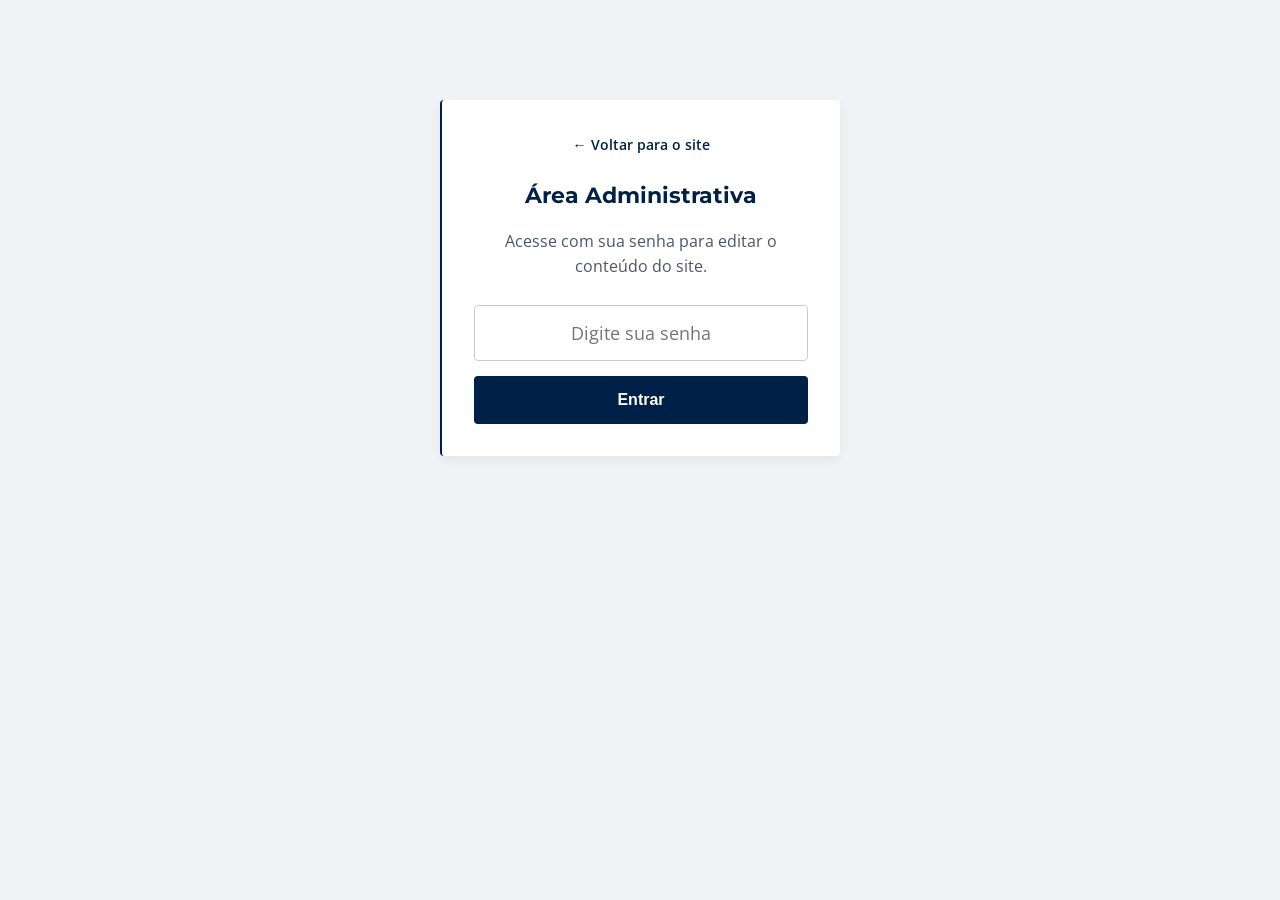
<file: admin/index.html>
<!DOCTYPE html>
<html lang="pt-BR">
<head>
    <meta charset="UTF-8">
    <meta name="viewport" content="width=device-width, initial-scale=1.0">
    <title>Admin - BioShield Strategic</title>
    <link rel="stylesheet" href="/assets/css/style.css">
    <style>
        .admin-section { padding: 40px 0; }
        .hidden { display: none !important; }
        input, textarea, select { margin-bottom: 15px; border: 1px solid #ccc; padding: 10px; border-radius: 4px; width: 100%; box-sizing: border-box; font-size: 14px; }
        textarea { resize: vertical; min-height: 80px; }
        .btn-save { background: #28a745; margin-top: 20px; }
        .btn-add { background: var(--deep-navy); margin-bottom: 20px; }
        .btn-delete { background: var(--security-red); padding: 8px 16px; margin-top: 10px; }
        .btn-edit { background: var(--slate-grey); padding: 8px 16px; margin-top: 10px; margin-left: 10px; }
        
        .toast {
            position: fixed;
            top: 20px;
            right: 20px;
            padding: 20px 30px;
            border-radius: 8px;
            color: white;
            font-weight: 600;
            font-size: 16px;
            z-index: 10000;
            animation: slideIn 0.3s ease;
            box-shadow: 0 4px 20px rgba(0,0,0,0.3);
        }
        .toast.success { background: #22c55e; }
        .toast.error { background: #ef4444; }
        .toast.info { background: var(--deep-navy); }
        
        @keyframes slideIn {
            from { transform: translateX(100%); opacity: 0; }
            to { transform: translateX(0); opacity: 1; }
        }
        @keyframes slideOut {
            from { transform: translateX(0); opacity: 1; }
            to { transform: translateX(100%); opacity: 0; }
        }
        .toast.hiding { animation: slideOut 0.3s ease forwards; }

        .article-modal {
            position: fixed;
            top: 0;
            left: 0;
            width: 100%;
            height: 100%;
            background: rgba(0,33,71,0.8);
            z-index: 5000;
            display: none;
            justify-content: center;
            align-items: flex-start;
            padding: 40px 20px;
            overflow-y: auto;
        }
        .article-modal.active { display: flex; }
        .article-modal-content {
            background: white;
            width: 100%;
            max-width: 800px;
            border-radius: 8px;
            padding: 40px;
            position: relative;
            box-shadow: 0 20px 60px rgba(0,0,0,0.3);
        }
        .modal-close-btn {
            position: absolute;
            top: 15px;
            right: 20px;
            font-size: 28px;
            cursor: pointer;
            color: var(--slate-grey);
            background: none;
            border: none;
            line-height: 1;
        }
        .modal-close-btn:hover { color: var(--deep-navy); }
        .modal-section {
            border: 1px solid #e5e7eb;
            border-radius: 8px;
            padding: 20px;
            margin-bottom: 20px;
        }
        .modal-section h4 {
            margin: 0 0 15px 0;
            padding-bottom: 10px;
            border-bottom: 2px solid var(--deep-navy);
        }
        .lang-badge {
            display: inline-block;
            padding: 4px 12px;
            border-radius: 4px;
            font-size: 12px;
            font-weight: 700;
            margin-bottom: 15px;
        }
        .lang-badge.pt { background: #dbeafe; color: #1e40af; }
        .lang-badge.en { background: #dcfce7; color: #166534; }
        label { display: block; margin-bottom: 6px; font-weight: 600; font-size: 13px; color: var(--slate-grey); }
        .html-hint {
            font-size: 11px;
            color: #6b7280;
            margin-top: 4px;
        }
        .action-buttons {
            display: flex;
            gap: 10px;
            flex-wrap: wrap;
            margin-top: 20px;
            padding-top: 20px;
            border-top: 1px solid #eee;
        }
        .article-card-actions {
            display: flex;
            gap: 10px;
            margin-top: 15px;
            padding-top: 15px;
            border-top: 1px dashed #eee;
        }
        .articles-grid {
            display: grid;
            grid-template-columns: repeat(auto-fill, minmax(280px, 1fr));
            gap: 20px;
            margin-top: 20px;
        }
        .article-card {
            background: white;
            border: 1px solid #e5e7eb;
            border-radius: 8px;
            padding: 20px;
            transition: all 0.2s;
        }
        .article-card:hover {
            box-shadow: 0 4px 15px rgba(0,33,71,0.1);
            border-color: var(--deep-navy);
        }
        .article-card h4 {
            margin: 0 0 10px 0;
            color: var(--deep-navy);
            font-size: 16px;
        }
        .article-card p {
            margin: 0;
            color: var(--slate-grey);
            font-size: 13px;
            line-height: 1.5;
        }
    </style>
</head>
<body style="background: #f0f2f5;">

    <div id="login-area" class="admin-login container">
        <div class="card" style="margin-top: 60px; text-align: center;">
            <div style="margin-bottom: 20px;">
                <a href="/" style="color: var(--deep-navy); font-weight: 600; text-decoration: none; font-size: 14px;">← Voltar para o site</a>
            </div>
            <h2 style="margin-bottom: 10px;">Área Administrativa</h2>
            <p style="color: var(--slate-grey); margin-bottom: 25px;">Acesse com sua senha para editar o conteúdo do site.</p>
            <form id="login-form">
                <input type="password" id="admin-pass" placeholder="Digite sua senha" required style="text-align: center; font-size: 18px; padding: 15px;">
                <button type="submit" class="btn" style="width: 100%; padding: 15px; font-size: 16px;">Entrar</button>
            </form>
        </div>
    </div>

    <div id="admin-dashboard" class="hidden">
        <header class="header">
            <div class="container">
                <a href="/" class="brand">BioShield Strategic</a>
                <nav style="display: flex; gap: 15px; align-items: center;">
                    <span style="color: var(--slate-grey); font-size: 14px; background: var(--medical-white); padding: 5px 12px; border-radius: 4px;">Modo Admin</span>
                    <a href="/" class="btn btn-secondary" style="padding: 8px 16px; font-size: 14px;">Ver Site</a>
                    <button onclick="logout()" class="btn" style="padding: 8px 16px; font-size: 14px;">Sair</button>
                </nav>
            </div>
        </header>

        <div class="container admin-container">
            <div class="tabs-nav">
                <div class="tab-link active" onclick="showTab('articles-manager')">Artigos</div>
                <div class="tab-link" onclick="showTab('site-config')">Configurações</div>
            </div>

            <div id="site-config" class="tab-content">
                <h3>Configurações do Site</h3>
                <div class="modal-section">
                    <h4>Seção Hero (Português)</h4>
                    <div class="form-group">
                        <label>Título Principal</label>
                        <input type="text" id="site-hero-title-pt">
                    </div>
                    <div class="form-group">
                        <label>Subtítulo</label>
                        <textarea id="site-hero-subtitle-pt" rows="3"></textarea>
                    </div>
                    <div class="form-group">
                        <label>Texto do Botão</label>
                        <input type="text" id="site-hero-btn-pt">
                    </div>
                </div>
                <div class="modal-section">
                    <h4>Seção Hero (English)</h4>
                    <div class="form-group">
                        <label>Main Title</label>
                        <input type="text" id="site-hero-title-en">
                    </div>
                    <div class="form-group">
                        <label>Subtitle</label>
                        <textarea id="site-hero-subtitle-en" rows="3"></textarea>
                    </div>
                    <div class="form-group">
                        <label>Button Text</label>
                        <input type="text" id="site-hero-btn-en">
                    </div>
                </div>
                <div class="modal-section">
                    <h4>Informações de Contato</h4>
                    <div class="form-group">
                        <label>Telefone (PT)</label>
                        <input type="text" id="site-contact-phone-pt">
                    </div>
                    <div class="form-group">
                        <label>Telefone (EN)</label>
                        <input type="text" id="site-contact-phone-en">
                    </div>
                    <div class="form-group">
                        <label>E-mail</label>
                        <input type="email" id="site-contact-email">
                    </div>
                </div>
                <div class="action-buttons">
                    <button class="btn btn-save" id="save-settings-btn">Salvar Configurações</button>
                </div>
            </div>

            <div id="articles-manager" class="tab-content active">
                <div style="display: flex; justify-content: space-between; align-items: center; margin-bottom: 25px; flex-wrap: wrap; gap: 15px;">
                    <h3 style="margin: 0;">Artigos do Site</h3>
                    <button class="btn" onclick="openNewArticleModal()">+ Novo Artigo</button>
                </div>
                <div id="articles-grid" class="articles-grid"></div>
            </div>

            <div id="save-section" style="margin-top: 40px; padding-top: 30px; border-top: 3px solid var(--deep-navy);">
                <button class="btn btn-save" id="save-all-btn" style="padding: 18px 40px; font-size: 18px;">
                    Publicar Alterações no Site
                </button>
                <p style="color: var(--slate-grey); font-size: 13px; margin-top: 10px;">Após clicar, insira seu token do GitHub para publicar.</p>
            </div>
        </div>
    </div>

    <div id="article-modal" class="article-modal">
        <div class="article-modal-content">
            <button class="modal-close-btn" onclick="closeArticleModal()">&times;</button>
            <h2 id="modal-title" style="margin-bottom: 25px;">Novo Artigo</h2>
            
            <div class="modal-section">
                <span class="lang-badge pt">PORTUGUÊS</span>
                <h4>Dados em Português</h4>
                <div class="form-group">
                    <label>Título do Artigo</label>
                    <input type="text" id="modal-pt-title" placeholder="Ex: Estratégias de Biossegurança">
                </div>
                <div class="form-group">
                    <label>Resumo (breve descrição)</label>
                    <input type="text" id="modal-pt-summary" placeholder="Ex: Aprenda como implementar...">
                </div>
                <div class="form-group">
                    <label>Conteúdo Completo</label>
                    <textarea id="modal-pt-content" rows="12" placeholder="Digite o conteúdo do artigo aqui. Parágrafos são separados por linhas em branco."></textarea>
                    <p class="html-hint">Parágrafos serão convertidos automaticamente. Use linha em branco para separar parágrafos.</p>
                </div>
            </div>

            <div class="modal-section">
                <span class="lang-badge en">ENGLISH</span>
<h4>Dados em Inglês</h4>
                <p style="font-size: 13px; color: var(--slate-grey); margin-bottom: 15px;">
                    Preencha manualmente. Use Google Translate ou outro tradutor de sua preferência.
                </p>
                <div class="form-group">
                    <label>Article Title</label>
                    <input type="text" id="modal-en-title" placeholder="Article title in English">
                </div>
                <div class="form-group">
                    <label>Summary</label>
                    <input type="text" id="modal-en-summary" placeholder="Brief description in English">
                </div>
                <div class="form-group">
                    <label>Full Content</label>
                    <textarea id="modal-en-content" rows="12" placeholder="Article content in English..."></textarea>
                    <p class="html-hint">Paragraphs will be converted automatically.</p>
                </div>
            </div>

            <div class="action-buttons">
                <button class="btn btn-save" onclick="saveArticleFromModal()">Salvar Artigo</button>
                <button class="btn btn-secondary" onclick="closeArticleModal()">Cancelar</button>
            </div>
        </div>
    </div>

    <div id="toast-container"></div>

<script>
        let currentData = null;
        let editingArticleId = null;
        const REPO_OWNER = 'bioshieldstrategic';
        const REPO_NAME = 'bioshieldstrategic.github.io';
        const FILE_PATH = 'data/content.json';

        function showToast(message, type) {
            const container = document.getElementById('toast-container');
            const toast = document.createElement('div');
            toast.className = 'toast ' + type;
            toast.textContent = message;
            container.appendChild(toast);
            setTimeout(function() {
                toast.classList.add('hiding');
                setTimeout(function() { toast.remove(); }, 300);
            }, type === 'success' ? 4000 : 3000);
        }

        document.getElementById('login-form').addEventListener('submit', function(e) {
            e.preventDefault();
            const pass = document.getElementById('admin-pass').value;
            if (pass === 'bio2026') {
                document.getElementById('login-area').classList.add('hidden');
                document.getElementById('admin-dashboard').classList.remove('hidden');
                loadCurrentContent();
            } else {
                showToast('Senha incorreta. Tente novamente.', 'error');
            }
        });

        document.getElementById('admin-pass').addEventListener('keypress', function(e) {
            if (e.key === 'Enter') {
                e.preventDefault();
                document.getElementById('login-form').dispatchEvent(new Event('submit'));
            }
        });

        function logout() {
            showToast('Saindo do painel admin...', 'info');
            setTimeout(function() { location.reload(); }, 1000);
        }

        function showTab(tabId) {
            document.querySelectorAll('.tab-content').forEach(function(t) { t.classList.remove('active'); });
            document.querySelectorAll('.tab-link').forEach(function(l) { l.classList.remove('active'); });
            document.getElementById(tabId).classList.add('active');
            event.target.classList.add('active');
        }

        async function loadCurrentContent() {
            try {
                showToast('Carregando dados...', 'info');
                const response = await fetch('/data/content.json');
                currentData = await response.json();
                populateSiteConfig();
                renderArticlesGrid();
                showToast('Dados carregados com sucesso!', 'success');
            } catch (err) {
                showToast('Erro ao carregar dados. Tente novamente.', 'error');
                console.error(err);
            }
        }

        function populateSiteConfig() {
            const pt = currentData.pt.site;
            const en = currentData.en.site;
            document.getElementById('site-hero-title-pt').value = pt.hero.title || '';
            document.getElementById('site-hero-subtitle-pt').value = pt.hero.subtitle || '';
            document.getElementById('site-hero-btn-pt').value = pt.hero.buttonText || '';
            document.getElementById('site-hero-title-en').value = en.hero.title || '';
            document.getElementById('site-hero-subtitle-en').value = en.hero.subtitle || '';
            document.getElementById('site-hero-btn-en').value = en.hero.buttonText || '';
            document.getElementById('site-contact-phone-pt').value = pt.contact.phone || '';
            document.getElementById('site-contact-phone-en').value = en.contact.phone || '';
            document.getElementById('site-contact-email').value = pt.contact.email || '';
        }

        function renderArticlesGrid() {
            const grid = document.getElementById('articles-grid');
            grid.innerHTML = currentData.pt.articles.map(function(art) {
                return '<div class="article-card">' +
                    '<span style="display: inline-block; background: var(--deep-navy); color: white; padding: 2px 8px; border-radius: 4px; font-size: 11px; margin-bottom: 10px;">ID ' + art.id + '</span>' +
                    '<h4>' + art.title + '</h4>' +
                    '<p>' + art.summary + '</p>' +
                    '<div class="article-card-actions">' +
                    '<button class="btn" style="padding: 8px 16px; font-size: 13px;" onclick="editArticle(\'' + art.id + '\')">Editar</button>' +
                    '<button class="btn btn-delete" style="padding: 8px 16px; font-size: 13px;" onclick="deleteArticle(\'' + art.id + '\')">Excluir</button>' +
                    '</div></div>';
            }).join('');
        }

        function openNewArticleModal() {
            editingArticleId = null;
            document.getElementById('modal-title').textContent = 'Novo Artigo';
            document.getElementById('modal-pt-title').value = '';
            document.getElementById('modal-pt-summary').value = '';
            document.getElementById('modal-pt-content').value = '';
            document.getElementById('modal-en-title').value = '';
            document.getElementById('modal-en-summary').value = '';
            document.getElementById('modal-en-content').value = '';
            document.getElementById('article-modal').classList.add('active');
            document.body.style.overflow = 'hidden';
        }

        function editArticle(id) {
            const ptIndex = currentData.pt.articles.findIndex(function(a) { return a.id == id; });
            const enIndex = currentData.en.articles.findIndex(function(a) { return a.id == id; });
            if (ptIndex === -1) return;

            editingArticleId = id;
            const ptArt = currentData.pt.articles[ptIndex];
            const enArt = currentData.en.articles[enIndex] || {};

            document.getElementById('modal-title').textContent = 'Editando Artigo';
            document.getElementById('modal-pt-title').value = ptArt.title;
            document.getElementById('modal-pt-summary').value = ptArt.summary;
            document.getElementById('modal-pt-content').value = stripHtml(ptArt.content);
            document.getElementById('modal-en-title').value = enArt.title || '';
            document.getElementById('modal-en-summary').value = enArt.summary || '';
            document.getElementById('modal-en-content').value = stripHtml(enArt.content || '');
            
            document.getElementById('article-modal').classList.add('active');
            document.body.style.overflow = 'hidden';
        }

        function closeArticleModal() {
            document.getElementById('article-modal').classList.remove('active');
            document.body.style.overflow = 'auto';
        }

        function stripHtml(html) {
            const tmp = document.createElement('div');
            tmp.innerHTML = html;
            return tmp.textContent || tmp.innerText || '';
        }

        function textToHtml(text) {
            return text.split('\n\n').filter(function(p) { return p.trim(); }).map(function(p) { 
                return '<p>' + p.replace(/\n/g, '<br>') + '</p>'; 
            }).join('');
        }

        function saveArticleFromModal() {
            const ptTitle = document.getElementById('modal-pt-title').value.trim();
            const ptSummary = document.getElementById('modal-pt-summary').value.trim();
            const ptContent = document.getElementById('modal-pt-content').value.trim();
            const enTitle = document.getElementById('modal-en-title').value.trim();
            const enSummary = document.getElementById('modal-en-summary').value.trim();
            const enContent = document.getElementById('modal-en-content').value.trim();

            if (!ptTitle || !ptContent) {
                showToast('Por favor, preencha o titulo e conteudo em portugues.', 'error');
                return;
            }

            const newPtArticle = {
                id: editingArticleId || (parseInt(currentData.pt.articles[currentData.pt.articles.length - 1]?.id || 0) + 1).toString(),
                title: ptTitle,
                summary: ptSummary,
                content: textToHtml(ptContent)
            };

            const newEnArticle = {
                id: newPtArticle.id,
                title: enTitle || ptTitle,
                summary: enSummary || ptSummary,
                content: textToHtml(enContent) || textToHtml(ptContent)
            };

            if (editingArticleId) {
                const ptIndex = currentData.pt.articles.findIndex(function(a) { return a.id === editingArticleId; });
                const enIndex = currentData.en.articles.findIndex(function(a) { return a.id === editingArticleId; });
                currentData.pt.articles[ptIndex] = newPtArticle;
                currentData.en.articles[enIndex] = newEnArticle;
            } else {
                currentData.pt.articles.push(newPtArticle);
                currentData.en.articles.push(newEnArticle);
            }

            closeArticleModal();
            renderArticlesGrid();
            showToast(editingArticleId ? 'Artigo atualizado!' : 'Artigo criado!', 'success');
        }

        function deleteArticle(id) {
            if (!confirm('Tem certeza que deseja excluir este artigo?')) return;
            
            currentData.pt.articles = currentData.pt.articles.filter(function(a) { return a.id !== id; });
            currentData.en.articles = currentData.en.articles.filter(function(a) { return a.id !== id; });
            renderArticlesGrid();
            showToast('Artigo excluido!', 'success');
        }

        document.getElementById('save-settings-btn').addEventListener('click', function() {
            currentData.pt.site.hero.title = document.getElementById('site-hero-title-pt').value;
            currentData.pt.site.hero.subtitle = document.getElementById('site-hero-subtitle-pt').value;
            currentData.pt.site.hero.buttonText = document.getElementById('site-hero-btn-pt').value;
            currentData.en.site.hero.title = document.getElementById('site-hero-title-en').value;
            currentData.en.site.hero.subtitle = document.getElementById('site-hero-subtitle-en').value;
            currentData.en.site.hero.buttonText = document.getElementById('site-hero-btn-en').value;
            currentData.pt.site.contact.phone = document.getElementById('site-contact-phone-pt').value;
            currentData.en.site.contact.phone = document.getElementById('site-contact-phone-en').value;
            currentData.pt.site.contact.email = document.getElementById('site-contact-email').value;
            currentData.en.site.contact.email = document.getElementById('site-contact-email').value;
            showToast('Configuracoes salvas localmente! Clique em Publicar para salvar no GitHub.', 'info');
        });

        document.getElementById('save-all-btn').addEventListener('click', async function() {
            const token = prompt('Digite seu GitHub Personal Access Token (PAT) para publicar as alteracoes:\n\nGerar token em: GitHub > Settings > Developer settings > Personal access tokens\nO token precisa da permissao "repo".');
            
            if (!token) return;

            showToast('Enviando alteracoes...', 'info');

            try {
                const getFile = await fetch('https://api.github.com/repos/' + REPO_OWNER + '/' + REPO_NAME + '/contents/' + FILE_PATH, {
                    headers: { 'Authorization': 'token ' + token }
                });
                
                if (!getFile.ok) {
                    const err = await getFile.json();
                    throw new Error(err.message || 'Erro ao acessar arquivo');
                }
                
                const fileData = await getFile.json();
                const sha = fileData.sha;
                const updatedContent = btoa(unescape(encodeURIComponent(JSON.stringify(currentData, null, 2))));
                
                const putFile = await fetch('https://api.github.com/repos/' + REPO_OWNER + '/' + REPO_NAME + '/contents/' + FILE_PATH, {
                    method: 'PUT',
                    headers: {
                        'Authorization': 'token ' + token,
                        'Content-Type': 'application/json'
                    },
                    body: JSON.stringify({
                        message: 'Atualizacao de conteudo - ' + new Date().toLocaleString('pt-BR'),
                        content: updatedContent,
                        sha: sha
                    })
                });

                if (putFile.ok) {
                    showToast('SUCESSO! Alteracoes publicadas no site!', 'success');
                    setTimeout(function() {
                        showToast('Saindo do painel admin...', 'info');
                        setTimeout(function() { location.href = '/'; }, 1500);
                    }, 2000);
                } else {
                    const err = await putFile.json();
                    throw new Error(err.message || 'Erro ao fazer upload');
                }
            } catch (err) {
                showToast('ERRO: ' + err.message, 'error');
            }
        });

        window.onclick = function(e) {
            if (e.target.classList.contains('article-modal')) {
                closeArticleModal();
            }
        };

        window.showTab = showTab;
        window.logout = logout;
        window.openNewArticleModal = openNewArticleModal;
        window.editArticle = editArticle;
        window.deleteArticle = deleteArticle;
        window.closeArticleModal = closeArticleModal;
        window.saveArticleFromModal = saveArticleFromModal;
    </script>
</body>
</html>
</file>
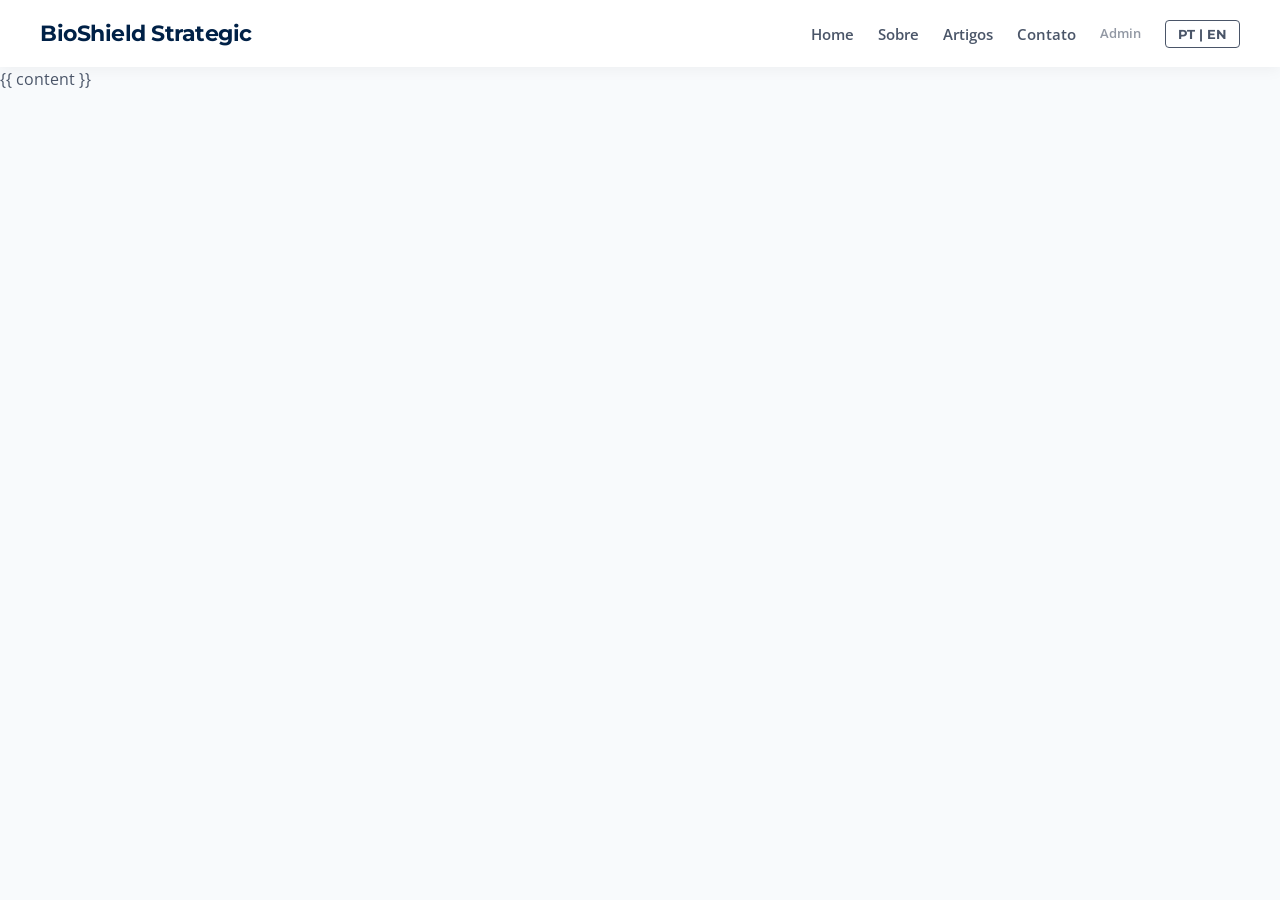
<file: _layouts/default.html>
<!DOCTYPE html>
<html lang="pt-BR">
<head>
    <meta charset="UTF-8">
    <meta name="viewport" content="width=device-width, initial-scale=1.0">
    <title>BioShield Strategic - Estratégias em Controle de Zoonoses</title>
    <meta name="description" content="Especialistas em Controle de Zoonoses e Saúde Pública (One Health).">
    <link rel="stylesheet" href="/assets/css/style.css">
</head>
<body>
    
    <div id="loader-container">
        <svg class="dna-loader" viewBox="0 0 100 100" xmlns="http://www.w3.org/2000/svg">
            <path class="dna-path" d="M30,20 Q50,50 30,80" />
            <path class="dna-path" d="M70,20 Q50,50 70,80" />
            <line class="dna-path" x1="35" y1="30" x2="65" y2="30" />
            <line class="dna-path" x1="45" y1="50" x2="55" y2="50" />
            <line class="dna-path" x1="35" y1="70" x2="65" y2="70" />
        </svg>
    </div>

    <header class="header">
        <div class="container">
            <a href="/" class="brand">BioShield Strategic</a>
            <nav class="nav-menu">
                <a href="/#home" data-i18n="nav.home">Home</a>
                <a href="/#sobre" data-i18n="nav.about">Sobre</a>
                <a href="/#artigos" data-i18n="nav.articles">Artigos</a>
                <a href="/#contato" data-i18n="nav.contact">Contato</a>
                <a href="/admin/" style="opacity: 0.6; font-size: 13px;" data-i18n="nav.admin">Admin</a>
                <button class="lang-switch" id="lang-switch" onclick="toggleLanguage()">PT | EN</button>
            </nav>
        </div>
    </header>

    <main>
        {{ content }}
    </main>

    <div id="article-modal" class="modal-overlay">
        <div class="modal-content">
            <span class="modal-close" onclick="closeModal()">&times;</span>
            <div id="modal-body-content"></div>
        </div>
    </div>

    <script>
        let currentLang = localStorage.getItem('bioshield_lang') || 'pt';
        let siteContent = {};

        window.addEventListener('load', () => {
            const loader = document.getElementById('loader-container');
            setTimeout(() => {
                loader.style.opacity = '0';
                setTimeout(() => loader.style.display = 'none', 500);
            }, 800);
        });

        async function loadSiteContent() {
            try {
                const response = await fetch('/data/content.json');
                siteContent = await response.json();
                applyLanguage(currentLang);
            } catch (err) {
                console.error("Erro ao carregar conteúdo:", err);
            }
        }

        function applyLanguage(lang) {
            const content = siteContent[lang];
            if (!content) return;

            document.querySelectorAll('[data-i18n]').forEach(el => {
                const key = el.getAttribute('data-i18n');
                const value = getNestedValue(content, key);
                if (value) el.textContent = value;
            });

            const langSwitch = document.getElementById('lang-switch');
            if (langSwitch) {
                langSwitch.textContent = lang === 'pt' ? 'PT | EN' : 'EN | PT';
            }

            document.documentElement.lang = lang === 'pt' ? 'pt-BR' : 'en-US';
            
            updateDynamicContent(content);
            
            loadArticlesGrid();
        }

        function getNestedValue(obj, path) {
            return path.split('.').reduce((acc, part) => acc && acc[part], obj);
        }

        function updateDynamicContent(content) {
            const heroTitle = document.getElementById('hero-title');
            const heroSubtitle = document.getElementById('hero-subtitle');
            const heroBtn = document.getElementById('hero-btn');
            const aboutTitle = document.getElementById('about-title');
            const aboutText1 = document.getElementById('about-text-1');
            const aboutText2 = document.getElementById('about-text-2');
            const standardsTitle = document.getElementById('standards-title');
            const standardsSubtitle = document.getElementById('standards-subtitle');
            const contactTitle = document.getElementById('contact-title');
            const contactText = document.getElementById('contact-text');
            const contactPhone = document.getElementById('contact-phone');
            const contactEmail = document.getElementById('contact-email');

            if (heroTitle) heroTitle.textContent = content.site.hero.title;
            if (heroSubtitle) heroSubtitle.textContent = content.site.hero.subtitle;
            if (heroBtn) heroBtn.textContent = content.site.hero.buttonText;
            if (aboutTitle) aboutTitle.textContent = content.site.about.title;
            if (aboutText1) aboutText1.innerHTML = content.site.about.content1;
            if (aboutText2) aboutText2.innerHTML = content.site.about.content2;
            if (standardsTitle) standardsTitle.textContent = content.site.standards.title;
            if (standardsSubtitle) standardsSubtitle.innerHTML = content.site.standards.subtitle;
            if (contactTitle) contactTitle.textContent = content.site.contact.title;
            if (contactText) contactText.textContent = content.site.contact.text;
            if (contactPhone) contactPhone.textContent = content.site.contact.phone;
            if (contactEmail) contactEmail.textContent = content.site.contact.email;
        }

        function toggleLanguage() {
            currentLang = currentLang === 'pt' ? 'en' : 'pt';
            localStorage.setItem('bioshield_lang', currentLang);
            applyLanguage(currentLang);
        }

        async function loadArticlesGrid() {
            const grid = document.getElementById('articles-grid');
            if (!grid) return;

            const content = siteContent[currentLang];
            if (!content || !content.articles) return;

            grid.innerHTML = content.articles.map(article => `
                <div class="card" onclick="openArticle('${article.id}')">
                    <h2>${article.title}</h2>
                    <p>${article.summary}</p>
                    <span style="color: var(--deep-navy); font-weight: 700; font-size: 14px;">${currentLang === 'pt' ? 'Ler Artigo Completo' : 'Read Full Article'} &rarr;</span>
                </div>
            `).join('');
        }

        function openArticle(id) {
            const content = siteContent[currentLang];
            if (!content || !content.articles) return;

            const article = content.articles.find(a => a.id == id);
            if (!article) return;

            const modal = document.getElementById('article-modal');
            const modalBody = document.getElementById('modal-body-content');

            modalBody.innerHTML = `
                <h1 style="color: var(--deep-navy); font-size: 32px; margin-bottom: 10px;">${article.title}</h1>
                <hr style="margin: 20px 0; border: 0; border-top: 1px solid #eee;">
                <div class="article-rich-text">${article.content}</div>
            `;
            modal.style.display = 'flex';
            document.body.style.overflow = 'hidden';
        }

        function closeModal() {
            const modal = document.getElementById('article-modal');
            modal.style.display = 'none';
            document.body.style.overflow = 'auto';
        }

        window.onclick = (event) => {
            const modal = document.getElementById('article-modal');
            if (event.target === modal) {
                closeModal();
            }
        }

        window.toggleLanguage = toggleLanguage;
        window.openArticle = openArticle;
        window.closeModal = closeModal;

        loadSiteContent();
    </script>

</body>
</html>
</file>
<file: assets/css/style.css>
@import url('https://fonts.googleapis.com/css2?family=Montserrat:wght@700&family=Open+Sans:wght@400;600&display=swap');

:root {
    --deep-navy: #002147;
    --slate-grey: #4A5568;
    --medical-white: #F8FAFC;
    --security-red: #9B1C1C;
    --pure-white: #FFFFFF;
    --navy-hover: #003a7a;
    --soft-shadow: 0 4px 12px rgba(0, 0, 0, 0.05);
    --border-radius: 4px;
    --transition: all 0.3s ease;
}

body {
    font-family: 'Open Sans', sans-serif;
    color: var(--slate-grey);
    background-color: var(--medical-white);
    margin: 0;
    padding: 0;
    line-height: 1.6;
    overflow-x: hidden;
}

h1,
h2,
h3,
h4,
h5,
h6 {
    font-family: 'Montserrat', sans-serif;
    color: var(--deep-navy);
    font-weight: 700;
}

.container {
    max-width: 1200px;
    margin: 0 auto;
    padding: 0 24px;
}

/* Header & Nav */
.header {
    background-color: var(--pure-white);
    padding: 16px 0;
    box-shadow: 0 2px 15px rgba(0, 0, 0, 0.05);
    position: sticky;
    top: 0;
    z-index: 1000;
}

.header .container {
    display: flex;
    justify-content: space-between;
    align-items: center;
}

.brand {
    font-family: 'Montserrat', sans-serif;
    font-size: 22px;
    font-weight: 700;
    color: var(--deep-navy);
    text-decoration: none;
    letter-spacing: -0.5px;
}

.nav-menu {
    display: flex;
    align-items: center;
    gap: 24px;
}

.nav-menu a {
    text-decoration: none;
    color: var(--slate-grey);
    font-weight: 600;
    font-size: 15px;
    transition: var(--transition);
}

.nav-menu a:hover {
    color: var(--deep-navy);
}

.lang-switch {
    background: transparent;
    border: 1.5px solid var(--slate-grey);
    color: var(--slate-grey);
    padding: 5px 12px;
    border-radius: 4px;
    font-family: 'Montserrat', sans-serif;
    font-weight: 700;
    font-size: 13px;
    cursor: pointer;
    transition: var(--transition);
}

.lang-switch:hover {
    border-color: var(--deep-navy);
    color: var(--deep-navy);
    background: rgba(0, 33, 71, 0.03);
}

/* Buttons */
.btn {
    display: inline-block;
    background-color: var(--deep-navy);
    color: var(--pure-white);
    padding: 12px 28px;
    border-radius: var(--border-radius);
    text-decoration: none;
    font-weight: 600;
    font-size: 16px;
    border: none;
    cursor: pointer;
    transition: var(--transition);
}

.btn:hover {
    background-color: var(--navy-hover);
    transform: translateY(-2px);
    box-shadow: 0 6px 15px rgba(0, 33, 71, 0.2);
}

/* Cards */
.card {
    background-color: var(--pure-white);
    border-left: 2px solid var(--deep-navy);
    box-shadow: var(--soft-shadow);
    padding: 32px;
    border-radius: 4px;
    margin-bottom: 24px;
    transition: var(--transition);
    cursor: pointer;
}

.card:hover {
    transform: translateY(-5px);
    box-shadow: 0 12px 30px rgba(0, 33, 71, 0.12);
}

.card h2 {
    margin-top: 0;
    font-size: 22px;
    margin-bottom: 12px;
}

/* Hero Section */
.hero {
    background-color: var(--deep-navy);
    color: var(--pure-white);
    padding: 140px 0;
    text-align: center;
    position: relative;
    overflow: hidden;
}

.hero h1 {
    color: var(--pure-white);
    font-size: 48px;
    margin-bottom: 20px;
    line-height: 1.2;
}

.hero p {
    font-size: 18px;
    max-width: 750px;
    margin: 0 auto 32px auto;
    opacity: 0.9;
}

/* Sections */
section {
    padding: 100px 0;
}

.standards {
    background: white;
    border-top: 1px solid #eee;
}

.logos-grid {
    display: flex;
    justify-content: center;
    gap: 40px;
    flex-wrap: wrap;
    opacity: 0.6;
}

.logo-item {
    font-family: 'Montserrat', sans-serif;
    font-weight: 700;
    color: var(--slate-grey);
}

/* Loader DNA Simples */
#loader-container {
    position: fixed;
    top: 0;
    left: 0;
    width: 100vw;
    height: 100vh;
    background-color: var(--medical-white);
    z-index: 9999;
    display: flex;
    justify-content: center;
    align-items: center;
}

.dna-loader {
    width: 80px;
    height: 80px;
    animation: simple-rotate 2s linear infinite;
}

@keyframes simple-rotate {
    from {
        transform: rotate(0deg);
    }

    to {
        transform: rotate(360deg);
    }
}

.dna-path {
    fill: none;
    stroke: var(--deep-navy);
    stroke-width: 2.5;
    stroke-linecap: round;
}

/* Modal */
.modal-overlay {
    position: fixed;
    top: 0;
    left: 0;
    width: 100%;
    height: 100%;
    background: rgba(0, 33, 71, 0.7);
    backdrop-filter: blur(8px);
    display: none;
    justify-content: center;
    align-items: center;
    z-index: 2000;
}

.modal-content {
    background: var(--pure-white);
    width: 80%;
    max-width: 1000px;
    max-height: 85vh;
    border-radius: 4px;
    padding: 60px 40px 40px 40px;
    position: relative;
    overflow-y: auto;
    box-shadow: 0 25px 50px rgba(0, 0, 0, 0.3);
}

.modal-close {
    position: absolute;
    top: 20px;
    right: 25px;
    font-size: 30px;
    cursor: pointer;
    color: var(--slate-grey);
    transition: var(--transition);
}

.modal-close:hover {
    color: var(--deep-navy);
}

/* Artigos Grid e Admin Styles */
#articles-grid {
    display: grid;
    grid-template-columns: repeat(auto-fit, minmax(300px, 1fr));
    gap: 30px;
    margin-top: 40px;
}

.admin-container {
    max-width: 1200px;
    margin: 40px auto;
    background: white;
    padding: 40px;
    border-radius: var(--border-radius);
    box-shadow: 0 8px 30px rgba(0, 0, 0, 0.1);
}

.tabs-nav {
    display: flex;
    gap: 20px;
    border-bottom: 2px solid #eee;
    margin-bottom: 30px;
}

.tab-link {
    padding: 12px 24px;
    cursor: pointer;
    font-weight: 700;
    color: var(--slate-grey);
    border-bottom: 3px solid transparent;
}

.tab-link.active {
    color: var(--deep-navy);
    border-bottom-color: var(--deep-navy);
}

.tab-content {
    display: none;
}

.tab-content.active {
    display: block;
}

.form-group {
    margin-bottom: 20px;
}

label {
    display: block;
    margin-bottom: 8px;
    font-weight: 600;
}

input,
textarea {
    width: 100%;
    padding: 12px;
    border: 1px solid #ddd;
    border-radius: 4px;
    font-family: inherit;
}

.article-edit-card {
    border: 1px solid #eee;
    padding: 20px;
    border-radius: 8px;
    margin-bottom: 20px;
}

.admin-login {
    max-width: 400px;
    margin: 100px auto;
    text-align: center;
}

.admin-card {
    max-width: 900px;
    margin: 40px auto;
}

.admin-input,
.admin-textarea {
    width: 100%;
    padding: 12px;
    border: 1px solid #ddd;
    border-radius: 4px;
    font-family: inherit;
    font-size: 14px;
    margin-bottom: 15px;
}

.admin-textarea {
    min-height: 100px;
    resize: vertical;
}

.admin-section {
    margin-bottom: 30px;
    padding-bottom: 20px;
    border-bottom: 1px solid #eee;
}

.admin-section h3 {
    margin-bottom: 20px;
    padding-bottom: 10px;
    border-bottom: 2px solid var(--deep-navy);
}

.admin-actions {
    display: flex;
    gap: 15px;
    flex-wrap: wrap;
    margin-top: 30px;
    padding-top: 20px;
    border-top: 1px solid #eee;
}

.btn-secondary {
    background-color: var(--slate-grey);
}

.btn-secondary:hover {
    background-color: #3d4855;
}

.btn-github {
    background-color: #238636;
}

.btn-github:hover {
    background-color: #2ea043;
}

.admin-file-input {
    padding: 10px;
    border: 1px dashed var(--slate-grey);
    border-radius: 4px;
    margin-top: 10px;
}

.hidden {
    display: none !important;
}

.profile-image-container {
    width: 350px;
    height: 450px;
    border-radius: 4px;
    border: 2px solid var(--deep-navy);
    overflow: hidden;
    box-shadow: var(--soft-shadow);
}

.profile-image-container img {
    width: 100%;
    height: 100%;
    object-fit: cover;
    object-position: center 0%;
}
</file>
